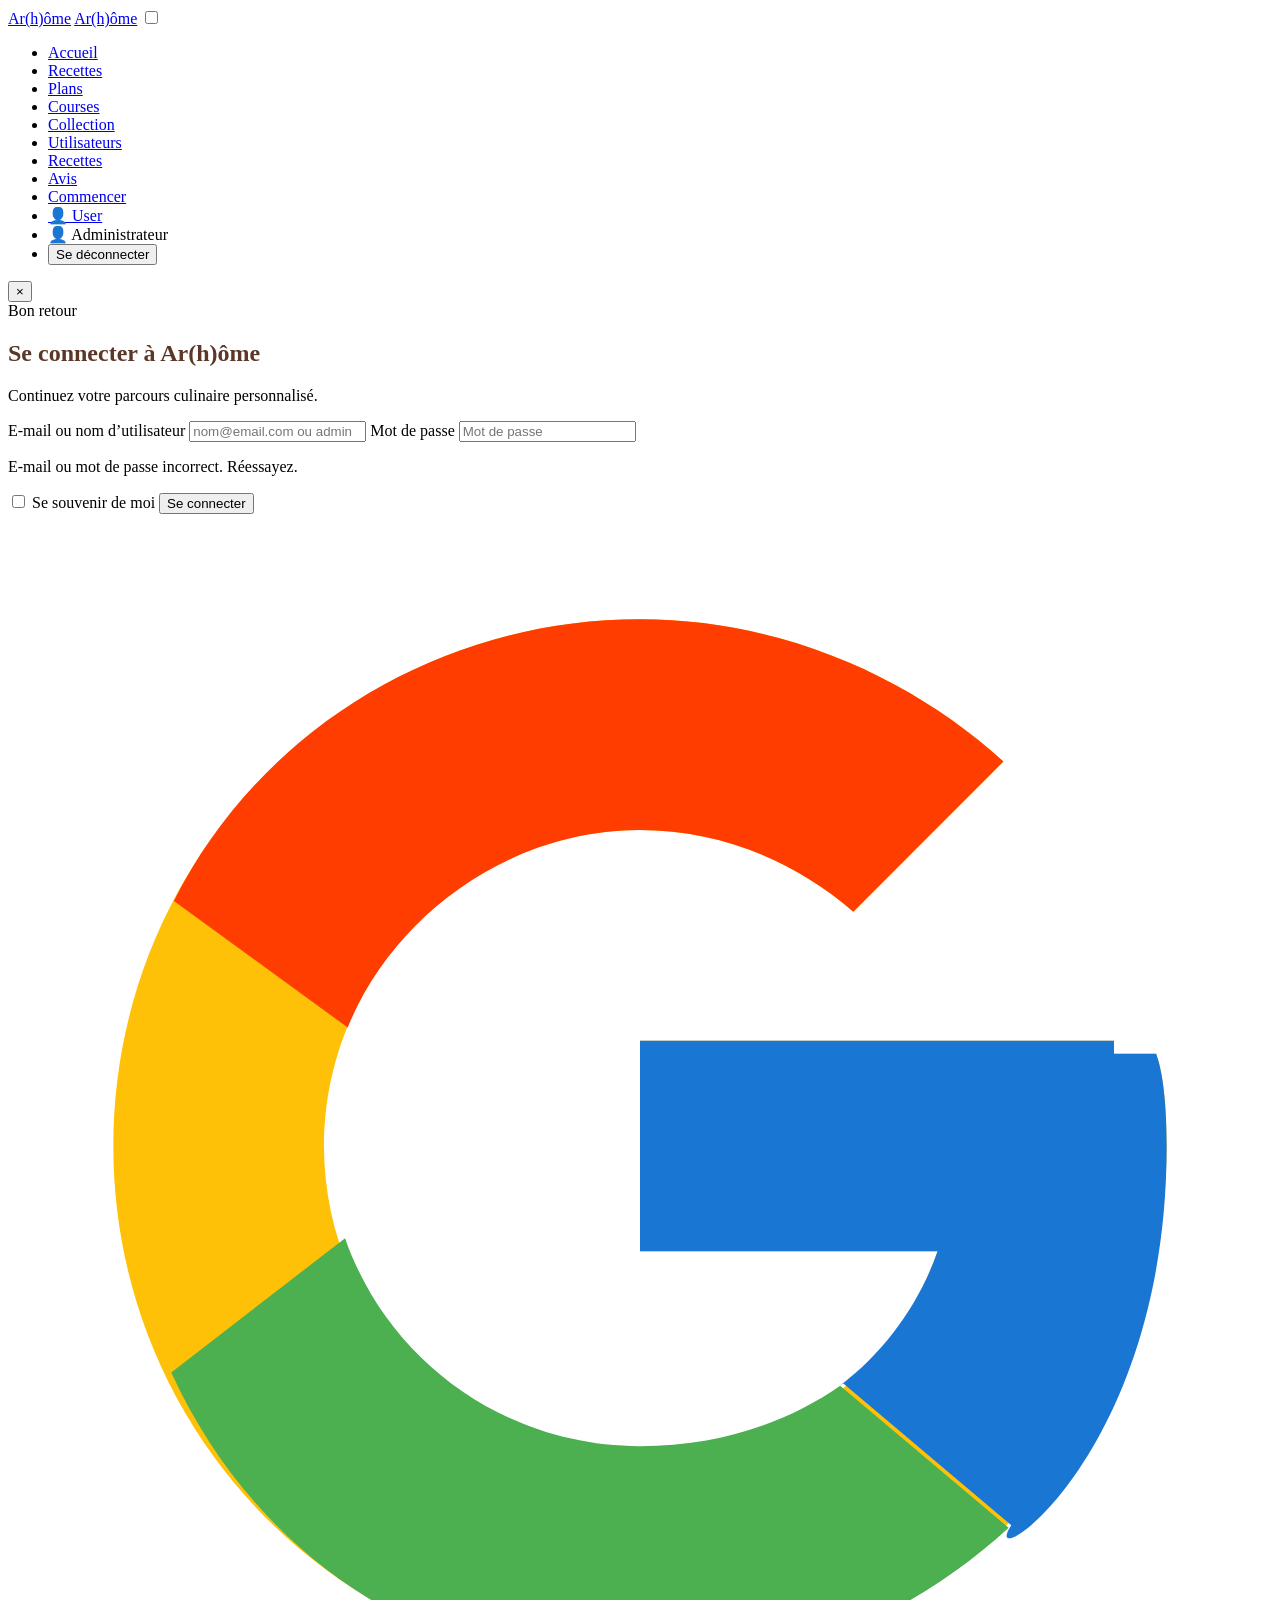
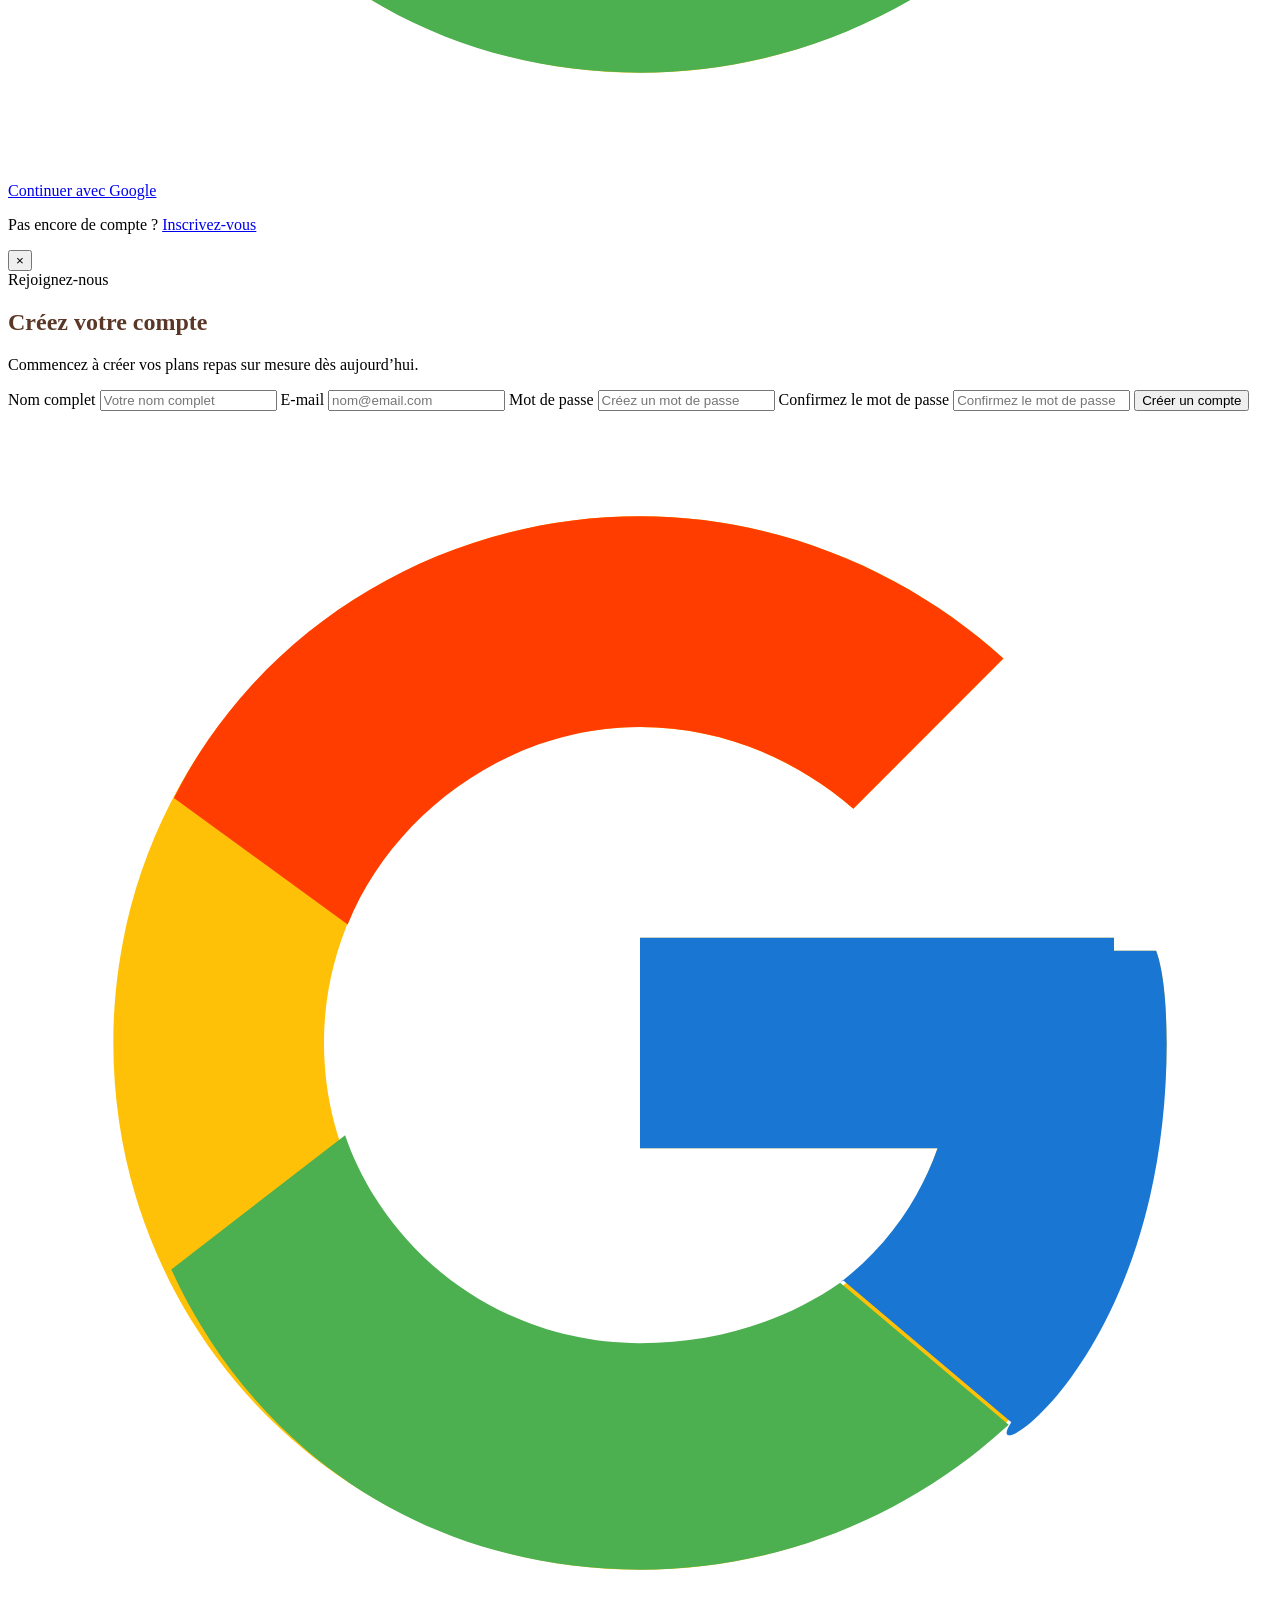
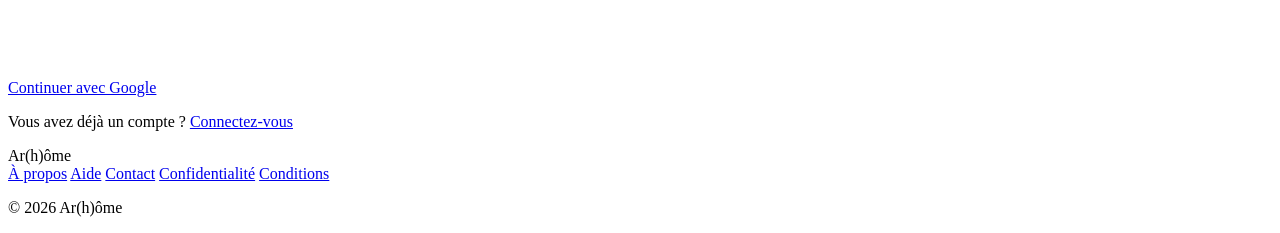
<file: src/main/resources/templates/fragments.html>
<!DOCTYPE html>
<html lang="en" xmlns:th="http://www.thymeleaf.org" xmlns:sec="http://www.thymeleaf.org/extras/spring-security">
  <head>
    <meta charset="UTF-8" />
    <title>Fragments</title>
  </head>
  <body>
    <nav th:fragment="navbar" class="site-nav" aria-label="Primary">
      <div class="nav-inner">
        <a class="brand" href="/" sec:authorize="!hasRole('ADMIN')">Ar(h)&ocirc;me</a>
        <a class="brand" href="/admin/users" sec:authorize="hasRole('ADMIN')">Ar(h)&ocirc;me</a>
        <input class="nav-toggle" type="checkbox" id="nav-toggle" />
        <label class="nav-toggle-label" for="nav-toggle" aria-label="Afficher la navigation">
          <span></span>
          <span></span>
          <span></span>
        </label>
        <label class="nav-overlay" for="nav-toggle" aria-hidden="true"></label>
        <ul class="nav-links">
          <li sec:authorize="!hasRole('ADMIN')"><a href="/">Accueil</a></li>
          <li sec:authorize="!hasRole('ADMIN')"><a href="/recipes">Recettes</a></li>
          <li sec:authorize="!hasRole('ADMIN')"><a href="/plans">Plans</a></li>
          <li sec:authorize="!hasRole('ADMIN')"><a href="/groceries">Courses</a></li>
          <li sec:authorize="!hasRole('ADMIN')"><a href="/collection">Collection</a></li>
          <li sec:authorize="hasRole('ADMIN')"><a href="/admin/users">Utilisateurs</a></li>
          <li sec:authorize="hasRole('ADMIN')"><a href="/admin/recipes">Recettes</a></li>
          <li sec:authorize="hasRole('ADMIN')"><a href="/admin/reviews">Avis</a></li>
          <li sec:authorize="!isAuthenticated()">
            <a class="nav-cta btn-primary" href="/#auth-login">Commencer</a>
          </li>
          <li sec:authorize="isAuthenticated() and !hasRole('ADMIN')">
            <a class="nav-user" href="/profile" aria-label="Profil">
              <span class="nav-user-icon" aria-hidden="true">&#x1F464;</span>
              <span class="nav-user-name" th:text="${navUserName != null ? navUserName : #authentication.name}">User</span>
            </a>
          </li>
          <li sec:authorize="hasRole('ADMIN')">
            <span class="nav-user nav-user--label" aria-label="Administrateur">
              <span class="nav-user-icon" aria-hidden="true">&#x1F464;</span>
              <span class="nav-user-name">Administrateur</span>
            </span>
          </li>
          <li sec:authorize="isAuthenticated()">
            <form class="nav-logout" th:action="@{/logout}" method="post">
              <input type="hidden" th:name="${_csrf.parameterName}" th:value="${_csrf.token}" />
              <button class="nav-cta btn-primary" type="submit">Se déconnecter</button>
            </form>
          </li>
        </ul>
      </div>
    </nav>

    <section th:fragment="auth-modals">
      <section id="auth-login" class="auth-modal" aria-labelledby="auth-login-title">
        <a class="auth-modal__overlay" href="#"></a>
        <div class="auth-card" role="dialog" aria-modal="true">
          <button class="auth-close" type="button" aria-label="Fermer" onclick="location.hash = ''">&times;</button>
          <div class="auth-card__header">
            <span class="auth-kicker">Bon retour</span>
            <h2 id="auth-login-title" style="color: #5b3727 !important;">Se connecter à Ar(h)&ocirc;me</h2>
            <p>Continuez votre parcours culinaire personnalisé.</p>
          </div>
          <form class="auth-form" th:action="@{/login}" method="post" autocomplete="on">
            <input type="hidden" th:name="${_csrf.parameterName}" th:value="${_csrf.token}" />

            <label class="auth-label" for="login-email">E-mail ou nom d&rsquo;utilisateur</label>
            <input class="auth-input" id="login-email" name="username" type="text" placeholder="nom@email.com ou admin" autocomplete="username" required />

            <label class="auth-label" for="login-password">Mot de passe</label>
            <input class="auth-input" id="login-password" name="password" type="password" placeholder="Mot de passe" autocomplete="current-password" required />
            <p class="auth-message auth-message--error" th:if="${param.authError}">
              E-mail ou mot de passe incorrect. Réessayez.
            </p>
            <label class="auth-remember">
              <input type="checkbox" name="remember-me" />
              <span>Se souvenir de moi</span>
            </label>

            <button class="btn-primary auth-submit" type="submit">Se connecter</button>
          </form>
          <a class="btn-secondary auth-google" href="/oauth2/authorization/google">
            <span class="auth-google__icon" aria-hidden="true">
              <svg viewBox="0 0 48 48" role="img" focusable="false">
                <path fill="#FFC107" d="M43.6 20.5H42V20H24v8h11.3c-1.6 4.7-6.1 8-11.3 8-6.6 0-12-5.4-12-12s5.4-12 12-12c3.1 0 5.9 1.2 8.1 3.1l5.7-5.7C34.4 6.3 29.5 4 24 4 12.9 4 4 12.9 4 24s8.9 20 20 20 20-8.9 20-20c0-1.3-.1-2.7-.4-3.5z"/>
                <path fill="#FF3D00" d="M6.3 14.7l6.6 4.8C14.6 15.3 19 12 24 12c3.1 0 5.9 1.2 8.1 3.1l5.7-5.7C34.4 6.3 29.5 4 24 4c-7.7 0-14.5 4.3-17.7 10.7z"/>
                <path fill="#4CAF50" d="M24 44c5.4 0 10.3-2.1 14-5.5l-6.4-5.4c-2 1.4-4.6 2.3-7.6 2.3-5.2 0-9.6-3.3-11.2-7.9l-6.6 5.1C9.5 39.8 16.2 44 24 44z"/>
                <path fill="#1976D2" d="M43.6 20.5H42V20H24v8h11.3c-.7 2-2 3.8-3.7 5.1l.1-.1 6.4 5.4C36.7 40.5 44 36 44 24c0-1.3-.1-2.7-.4-3.5z"/>
              </svg>
            </span>
            Continuer avec Google
          </a>
          <p class="auth-switch">
            Pas encore de compte ?
            <a href="/#auth-register">Inscrivez-vous</a>
          </p>
        </div>
      </section>

      <section id="auth-register" class="auth-modal" aria-labelledby="auth-register-title">
        <a class="auth-modal__overlay" href="#"></a>
        <div class="auth-card" role="dialog" aria-modal="true">
          <button class="auth-close" type="button" aria-label="Fermer" onclick="location.hash = ''">&times;</button>
          <div class="auth-card__header">
            <span class="auth-kicker">Rejoignez-nous</span>
            <h2 id="auth-register-title" style="color: #5b3727 !important;">Créez votre compte</h2>
            <p>Commencez à créer vos plans repas sur mesure dès aujourd&rsquo;hui.</p>
          </div>
          <form class="auth-form" th:action="@{/register}" method="post" autocomplete="on">
            <input type="hidden" th:name="${_csrf.parameterName}" th:value="${_csrf.token}" />

            <label class="auth-label" for="register-name">Nom complet</label>
            <input class="auth-input" id="register-name" name="fullName" type="text" placeholder="Votre nom complet" required />

            <label class="auth-label" for="register-email">E-mail</label>
            <input class="auth-input" id="register-email" name="email" type="email" placeholder="nom@email.com" autocomplete="username" required />

            <label class="auth-label" for="register-password">Mot de passe</label>
            <input class="auth-input" id="register-password" name="password" type="password" placeholder="Créez un mot de passe" autocomplete="new-password" required />

            <label class="auth-label" for="register-confirm">Confirmez le mot de passe</label>
            <input class="auth-input" id="register-confirm" name="confirmPassword" type="password" placeholder="Confirmez le mot de passe" autocomplete="new-password" required />

            <button class="btn-primary auth-submit" type="submit">Créer un compte</button>
          </form>
          <a class="btn-secondary auth-google" href="/oauth2/authorization/google">
            <span class="auth-google__icon" aria-hidden="true">
              <svg viewBox="0 0 48 48" role="img" focusable="false">
                <path fill="#FFC107" d="M43.6 20.5H42V20H24v8h11.3c-1.6 4.7-6.1 8-11.3 8-6.6 0-12-5.4-12-12s5.4-12 12-12c3.1 0 5.9 1.2 8.1 3.1l5.7-5.7C34.4 6.3 29.5 4 24 4 12.9 4 4 12.9 4 24s8.9 20 20 20 20-8.9 20-20c0-1.3-.1-2.7-.4-3.5z"/>
                <path fill="#FF3D00" d="M6.3 14.7l6.6 4.8C14.6 15.3 19 12 24 12c3.1 0 5.9 1.2 8.1 3.1l5.7-5.7C34.4 6.3 29.5 4 24 4c-7.7 0-14.5 4.3-17.7 10.7z"/>
                <path fill="#4CAF50" d="M24 44c5.4 0 10.3-2.1 14-5.5l-6.4-5.4c-2 1.4-4.6 2.3-7.6 2.3-5.2 0-9.6-3.3-11.2-7.9l-6.6 5.1C9.5 39.8 16.2 44 24 44z"/>
                <path fill="#1976D2" d="M43.6 20.5H42V20H24v8h11.3c-.7 2-2 3.8-3.7 5.1l.1-.1 6.4 5.4C36.7 40.5 44 36 44 24c0-1.3-.1-2.7-.4-3.5z"/>
              </svg>
            </span>
            Continuer avec Google
          </a>
          <p class="auth-switch">
            Vous avez déjà un compte ?
            <a href="/#auth-login">Connectez-vous</a>
          </p>
        </div>
      </section>
    </section>

    <footer th:fragment="footer" class="site-footer">
      <div class="footer-inner">
        <div class="footer-brand">Ar(h)&ocirc;me</div>
        <div class="footer-links">
          <a href="/about">À propos</a>
          <a href="/help">Aide</a>
          <a href="/contact">Contact</a>
          <a href="/privacy">Confidentialité</a>
          <a href="/terms">Conditions</a>
        </div>
        <p class="footer-copy">&copy; 2026 Ar(h)&ocirc;me</p>
      </div>
    </footer>
  </body>
</html>
</file>
